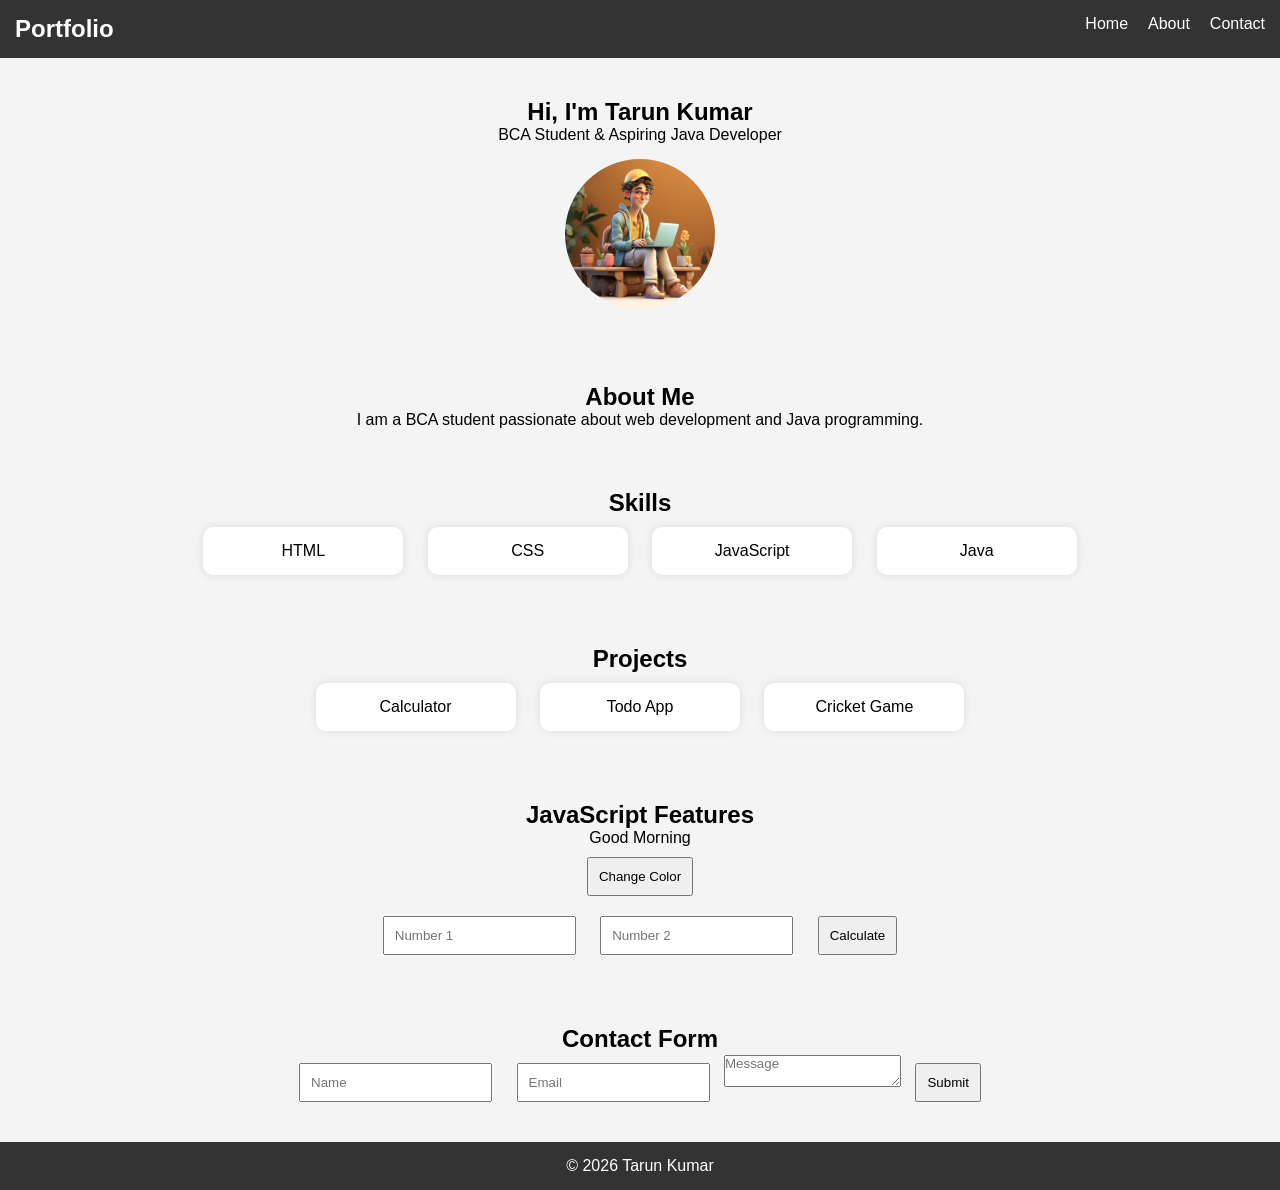
<file: Project_1_Portfolio/index.html>
<!doctype html>
<html lang="en">
  <head>
    <meta charset="UTF-8" />
    <meta name="viewport" content="width=device-width, initial-scale=1.0" />
    <title>Tarun Portfolio</title>
    <link rel="stylesheet" href="index.css" />
  </head>
  <body>
    <nav>
      <h2>Portfolio</h2>
      <ul>
        <li><a href="#home">Home</a></li>
        <li><a href="#about">About</a></li>
        <li><a href="#contact">Contact</a></li>
      </ul>
    </nav>

    <section class="hero" id="home">
      <h1>Hi, I'm Tarun Kumar</h1>
      <p>BCA Student & Aspiring Java Developer</p>
      <img
        src="/hero.avif"
        alt="profile"
        onerror="this.style.display = 'none'"
      />
    </section>

    <section id="about">
      <h2>About Me</h2>
      <p>
        I am a BCA student passionate about web development and Java
        programming.
      </p>
    </section>

    <section>
      <h2>Skills</h2>
      <div class="card">HTML</div>
      <div class="card">CSS</div>
      <div class="card">JavaScript</div>
      <div class="card">Java</div>
    </section>

    <section>
      <h2>Projects</h2>
      <div class="card">Calculator</div>
      <div class="card">Todo App</div>
      <div class="card">Cricket Game</div>
    </section>

    <section>
      <h2>JavaScript Features</h2>

      <p id="greeting"></p>

      <button id="themeBtn">Change Color</button>

      <div class="calculator">
        <input type="number" id="num1" placeholder="Number 1" />
        <input type="number" id="num2" placeholder="Number 2" />
        <button onclick="addNumbers()">Calculate</button>
        <p id="result"></p>
      </div>
    </section>

    <section id="contact">
      <h2>Contact Form</h2>
      <form id="contactForm">
        <input type="text" id="name" placeholder="Name" required />
        <input type="email" id="email" placeholder="Email" required />
        <textarea placeholder="Message"></textarea>
        <button type="submit">Submit</button>
      </form>
      <p id="formMsg"></p>
    </section>

    <footer>
      <p>© 2026 Tarun Kumar</p>
    </footer>

    <script src="index.js"></script>
  </body>
</html>
</file>
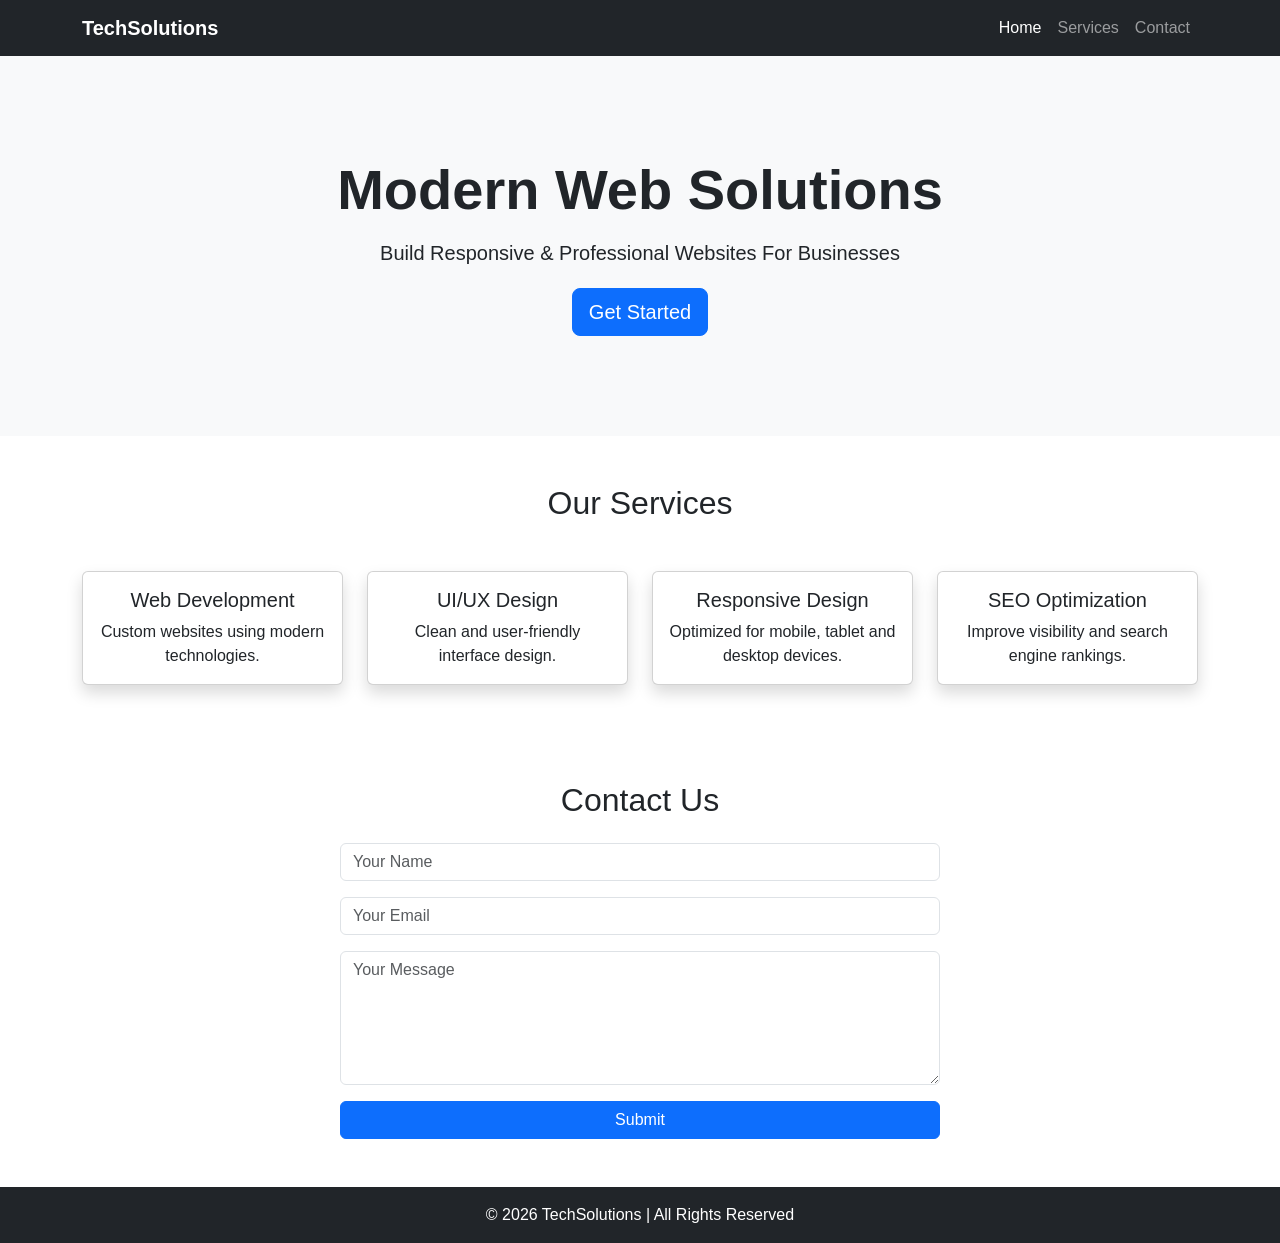
<file: Project_2/index.html>
<!doctype html>
<html lang="en">
  <head>
    <meta charset="UTF-8" />
    <meta name="viewport" content="width=device-width, initial-scale=1.0" />
    <title>TechSolutions</title>

    <link
      href="https://cdn.jsdelivr.net/npm/bootstrap@5.3.8/dist/css/bootstrap.min.css"
      rel="stylesheet"
    />

    <link rel="stylesheet" href="index.css" />
  </head>
  <body>
    <!-- Navbar -->
    <nav class="navbar navbar-expand-lg navbar-dark bg-dark sticky-top">
      <div class="container">
        <a class="navbar-brand fw-bold" href="#">TechSolutions</a>

        <button
          class="navbar-toggler"
          type="button"
          data-bs-toggle="collapse"
          data-bs-target="#menu"
        >
          <span class="navbar-toggler-icon"></span>
        </button>

        <div class="collapse navbar-collapse" id="menu">
          <ul class="navbar-nav ms-auto">
            <li class="nav-item">
              <a class="nav-link active" href="#">Home</a>
            </li>

            <li class="nav-item">
              <a class="nav-link" href="#services">Services</a>
            </li>

            <li class="nav-item">
              <a class="nav-link" href="#contact">Contact</a>
            </li>
          </ul>
        </div>
      </div>
    </nav>

    <!-- Hero Section -->
    <section class="hero text-center">
      <div class="container">
        <h1 class="display-4 fw-bold">Modern Web Solutions</h1>

        <p class="lead">
          Build Responsive & Professional Websites For Businesses
        </p>

        <button class="btn btn-primary btn-lg">Get Started</button>
      </div>
    </section>

    <!-- Services Section -->
    <section class="container py-5" id="services">
      <h2 class="text-center mb-5">Our Services</h2>

      <div class="row g-4">
        <!-- Card 1 -->
        <div class="col-md-6 col-lg-3">
          <div class="card h-100 shadow service-card">
            <div class="card-body text-center">
              <h5 class="card-title">Web Development</h5>

              <p class="card-text">
                Custom websites using modern technologies.
              </p>
            </div>
          </div>
        </div>

        <!-- Card 2 -->
        <div class="col-md-6 col-lg-3">
          <div class="card h-100 shadow service-card">
            <div class="card-body text-center">
              <h5 class="card-title">UI/UX Design</h5>

              <p class="card-text">Clean and user-friendly interface design.</p>
            </div>
          </div>
        </div>

        <!-- Card 3 -->
        <div class="col-md-6 col-lg-3">
          <div class="card h-100 shadow service-card">
            <div class="card-body text-center">
              <h5 class="card-title">Responsive Design</h5>

              <p class="card-text">
                Optimized for mobile, tablet and desktop devices.
              </p>
            </div>
          </div>
        </div>

        <!-- Card 4 -->
        <div class="col-md-6 col-lg-3">
          <div class="card h-100 shadow service-card">
            <div class="card-body text-center">
              <h5 class="card-title">SEO Optimization</h5>

              <p class="card-text">
                Improve visibility and search engine rankings.
              </p>
            </div>
          </div>
        </div>
      </div>
    </section>

    <!-- Contact Section -->
    <section class="container py-5" id="contact">
      <h2 class="text-center mb-4">Contact Us</h2>

      <form class="contact-form">
        <input
          type="text"
          class="form-control mb-3"
          placeholder="Your Name"
          required
        />

        <input
          type="email"
          class="form-control mb-3"
          placeholder="Your Email"
          required
        />

        <textarea
          class="form-control mb-3"
          rows="5"
          placeholder="Your Message"
          required
        ></textarea>

        <button class="btn btn-primary w-100">Submit</button>
      </form>
    </section>

    <!-- Footer -->
    <footer class="bg-dark text-white text-center py-3">
      <p class="mb-0">© 2026 TechSolutions | All Rights Reserved</p>
    </footer>

    <script src="https://cdn.jsdelivr.net/npm/bootstrap@5.3.8/dist/js/bootstrap.bundle.min.js"></script>
  </body>
</html>
</file>
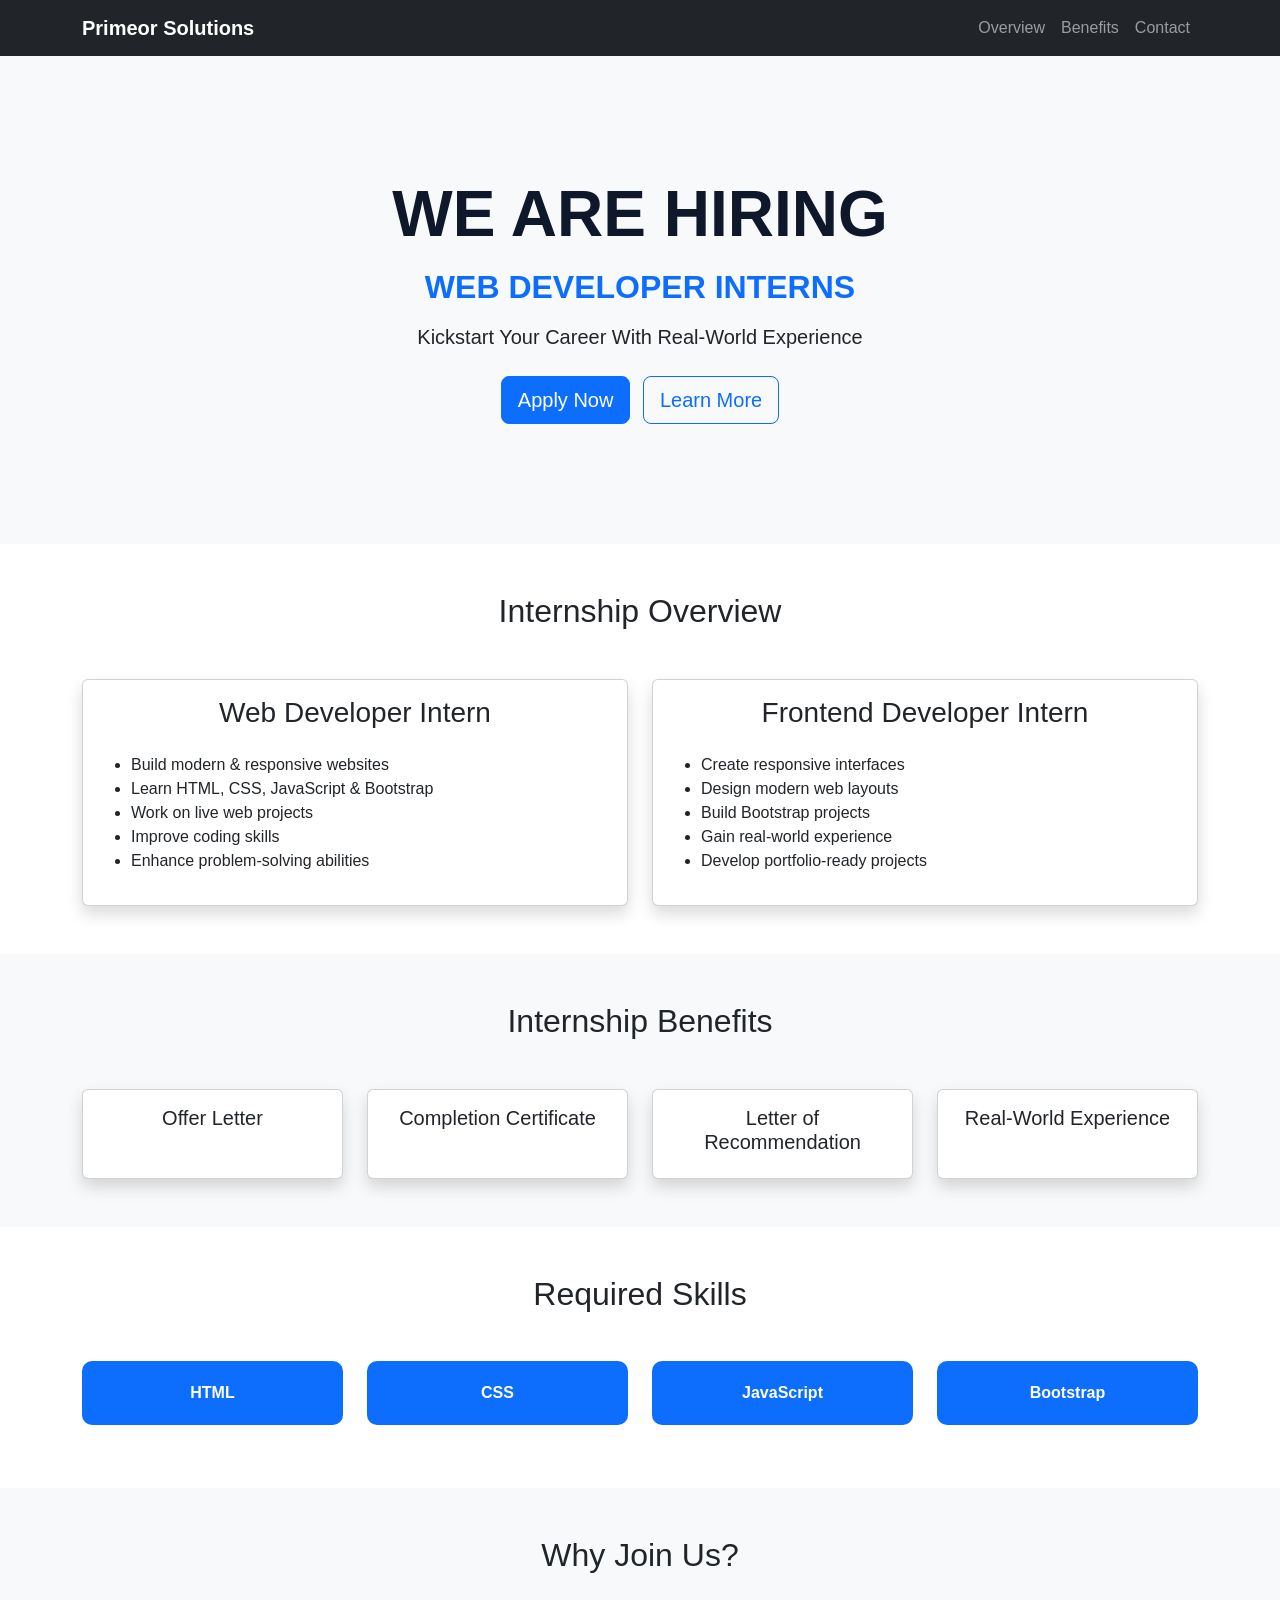
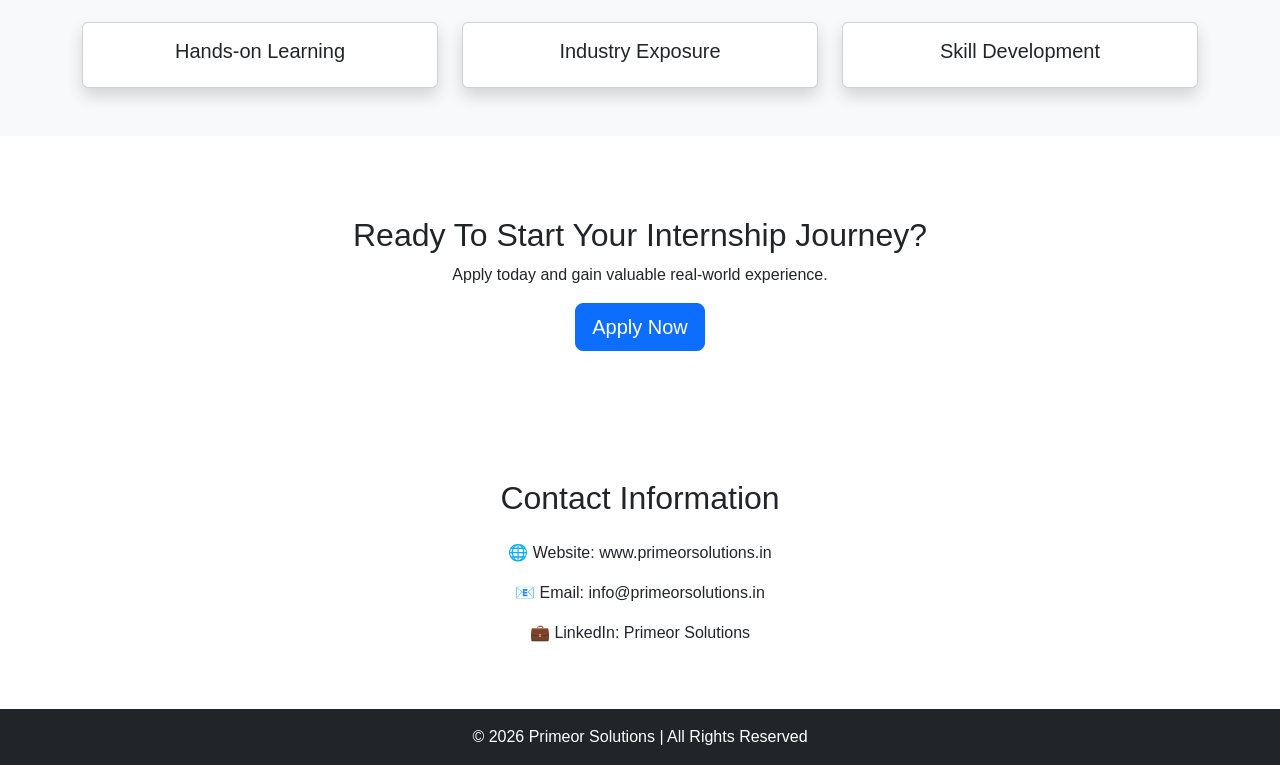
<file: Project_4/index.html>
<!DOCTYPE html>
<html lang="en">
<head>
    <meta charset="UTF-8">
    <meta name="viewport" content="width=device-width, initial-scale=1.0">
    <title>Primeor Internship Landing Page</title>

    <link href="https://cdn.jsdelivr.net/npm/bootstrap@5.3.8/dist/css/bootstrap.min.css" rel="stylesheet">

    <link rel="stylesheet" href="index.css">
</head>
<body>

    <!-- Navbar -->
    <nav class="navbar navbar-expand-lg navbar-dark bg-dark sticky-top">
        <div class="container">
            <a class="navbar-brand fw-bold" href="#">Primeor Solutions</a>

            <button class="navbar-toggler" type="button" data-bs-toggle="collapse" data-bs-target="#menu">
                <span class="navbar-toggler-icon"></span>
            </button>

            <div class="collapse navbar-collapse" id="menu">
                <ul class="navbar-nav ms-auto">
                    <li class="nav-item">
                        <a class="nav-link" href="#overview">Overview</a>
                    </li>

                    <li class="nav-item">
                        <a class="nav-link" href="#benefits">Benefits</a>
                    </li>

                    <li class="nav-item">
                        <a class="nav-link" href="#contact">Contact</a>
                    </li>
                </ul>
            </div>
        </div>
    </nav>

    <!-- Hero -->
    <section class="hero text-center">
        <div class="container">
            <h1 class="display-3 fw-bold">
                WE ARE HIRING
            </h1>

            <h2 class="text-primary fw-bold">
                WEB DEVELOPER INTERNS
            </h2>

            <p class="lead mt-3">
                Kickstart Your Career With Real-World Experience
            </p>

            <div class="mt-4">
                <button class="btn btn-primary btn-lg me-2">
                    <a href="https://forms.cloud.microsoft/pages/responsepage.aspx?id=WYQbtTf0A0qFWnfUoaT8Uj8ndxpVy6pAmKr13e727_lUREVXS0lWQzhLNDk1UUhDMDhVTlpSSFpFMy4u&route=shorturl" class="text-white">Apply Now</a>
                </button>

                <button class="btn btn-outline-primary btn-lg">
                    Learn More
                </button>
            </div>
        </div>
    </section>

    <!-- Internship Overview -->
    <section class="container py-5" id="overview">

        <h2 class="text-center mb-5">
            Internship Overview
        </h2>

        <div class="row g-4">

            <div class="col-md-6">
                <div class="card h-100 shadow">
                    <div class="card-body">

                        <h3 class="text-center mb-4">
                            Web Developer Intern
                        </h3>

                        <ul>
                            <li>Build modern & responsive websites</li>
                            <li>Learn HTML, CSS, JavaScript & Bootstrap</li>
                            <li>Work on live web projects</li>
                            <li>Improve coding skills</li>
                            <li>Enhance problem-solving abilities</li>
                        </ul>

                    </div>
                </div>
            </div>

            <div class="col-md-6">
                <div class="card h-100 shadow">
                    <div class="card-body">

                        <h3 class="text-center mb-4">
                            Frontend Developer Intern
                        </h3>

                        <ul>
                            <li>Create responsive interfaces</li>
                            <li>Design modern web layouts</li>
                            <li>Build Bootstrap projects</li>
                            <li>Gain real-world experience</li>
                            <li>Develop portfolio-ready projects</li>
                        </ul>

                    </div>
                </div>
            </div>

        </div>

    </section>

    <!-- Benefits -->
    <section class="bg-light py-5" id="benefits">

        <div class="container">

            <h2 class="text-center mb-5">
                Internship Benefits
            </h2>

            <div class="row g-4">

                <div class="col-md-3">
                    <div class="card text-center h-100 shadow">
                        <div class="card-body">
                            <h5>Offer Letter</h5>
                        </div>
                    </div>
                </div>

                <div class="col-md-3">
                    <div class="card text-center h-100 shadow">
                        <div class="card-body">
                            <h5>Completion Certificate</h5>
                        </div>
                    </div>
                </div>

                <div class="col-md-3">
                    <div class="card text-center h-100 shadow">
                        <div class="card-body">
                            <h5>Letter of Recommendation</h5>
                        </div>
                    </div>
                </div>

                <div class="col-md-3">
                    <div class="card text-center h-100 shadow">
                        <div class="card-body">
                            <h5>Real-World Experience</h5>
                        </div>
                    </div>
                </div>

            </div>

        </div>

    </section>

    <!-- Qualifications -->
    <section class="container py-5">

        <h2 class="text-center mb-5">
            Required Skills
        </h2>

        <div class="row text-center">

            <div class="col-md-3">
                <div class="skill-box">HTML</div>
            </div>

            <div class="col-md-3">
                <div class="skill-box">CSS</div>
            </div>

            <div class="col-md-3">
                <div class="skill-box">JavaScript</div>
            </div>

            <div class="col-md-3">
                <div class="skill-box">Bootstrap</div>
            </div>

        </div>

    </section>

    <!-- Why Join Us -->
    <section class="bg-light py-5">

        <div class="container">

            <h2 class="text-center mb-5">
                Why Join Us?
            </h2>

            <div class="row g-4">

                <div class="col-md-4">
                    <div class="card text-center h-100 shadow">
                        <div class="card-body">
                            <h5>Hands-on Learning</h5>
                        </div>
                    </div>
                </div>

                <div class="col-md-4">
                    <div class="card text-center h-100 shadow">
                        <div class="card-body">
                            <h5>Industry Exposure</h5>
                        </div>
                    </div>
                </div>

                <div class="col-md-4">
                    <div class="card text-center h-100 shadow">
                        <div class="card-body">
                            <h5>Skill Development</h5>
                        </div>
                    </div>
                </div>

            </div>

        </div>

    </section>

    <!-- CTA -->
    <section class="cta text-center">

        <div class="container">

            <h2>
                Ready To Start Your Internship Journey?
            </h2>

            <p>
                Apply today and gain valuable real-world experience.
            </p>

            <button class="btn btn-primary btn-lg">
                <a href="https://forms.cloud.microsoft/pages/responsepage.aspx?id=WYQbtTf0A0qFWnfUoaT8Uj8ndxpVy6pAmKr13e727_lUREVXS0lWQzhLNDk1UUhDMDhVTlpSSFpFMy4u&route=shorturl" class="text-white">Apply Now</a>
            </button>

        </div>

    </section>

    <!-- Contact -->
    <section class="container py-5" id="contact">

        <h2 class="text-center mb-4">
            Contact Information
        </h2>

        <div class="text-center">

            <p>
                🌐 Website: www.primeorsolutions.in
            </p>

            <p>
                📧 Email: info@primeorsolutions.in
            </p>

            <p>
                💼 LinkedIn: Primeor Solutions
            </p>

        </div>

    </section>

    <!-- Footer -->
    <footer class="bg-dark text-white text-center py-3">
        <p class="mb-0">
            © 2026 Primeor Solutions | All Rights Reserved
        </p>
    </footer>

    <script src="https://cdn.jsdelivr.net/npm/bootstrap@5.3.8/dist/js/bootstrap.bundle.min.js"></script>

</body>
</html>
</file>
<file: Project_1_Portfolio/index.css>
*{
    margin:0;
    padding:0;
    box-sizing:border-box;
    font-family:Arial,sans-serif;
}

body{
    background:#f4f4f4;
    text-align:center;
}

nav{
    background:#333;
    color:white;
    padding:15px;
    display:flex;
    justify-content:space-between;
}

nav ul{
    display:flex;
    list-style:none;
    gap:20px;
}

nav a{
    color:white;
    text-decoration:none;
}

.hero{
    padding:40px;
}

.hero img{
    margin-top:15px;
    border-radius:50%;
    width:150px;
    height:150px;
    object-fit:cover;
}

section{
    padding:30px;
}

.card{
    width:200px;
    box-shadow:0 0 10px rgba(0,0,0,0.1);
    background:white;
    padding:15px;
    margin:10px;
    display:inline-block;
    border-radius:10px;
}

input,button{
    padding:10px;
    margin:10px;
}

footer{
    background:#333;
    color:white;
    padding:15px;
}

nav a:hover{
    color: orange;
}

button:hover{
    opacity:0.8;
}

.card:hover{
    transform:translateY(-5px);
}
</file>
<file: Project_2/index.css>
*{
    margin:0;
    padding:0;
    box-sizing:border-box;
}

body{
    font-family:Arial, sans-serif;
}

.hero{
    background:#f8f9fa;
    padding:100px 20px;
}

.hero h1{
    margin-bottom:15px;
}

.hero p{
    margin-bottom:20px;
}

.service-card{
    transition:0.3s;
}

.service-card:hover{
    transform:translateY(-10px);
}

.contact-form{
    max-width:600px;
    margin:auto;
}
</file>
<file: Project_4/index.css>
*{
    margin:0;
    padding:0;
    box-sizing:border-box;
}

body{
    font-family:Arial, sans-serif;
}

.hero{
    padding:120px 20px;
    background:#f8f9fa;
}

.hero h1{
    color:#0f172a;
}

.hero h2{
    margin-top:15px;
}

.skill-box{
    background:#0d6efd;
    color:white;
    padding:20px;
    border-radius:10px;
    font-weight:bold;
    margin-bottom:15px;
}

.card{
    transition:0.3s;
}

.card:hover{
    transform:translateY(-8px);
}

.cta{
    padding:80px 20px;
}
a{
    text-decoration: none;
}
</file>
